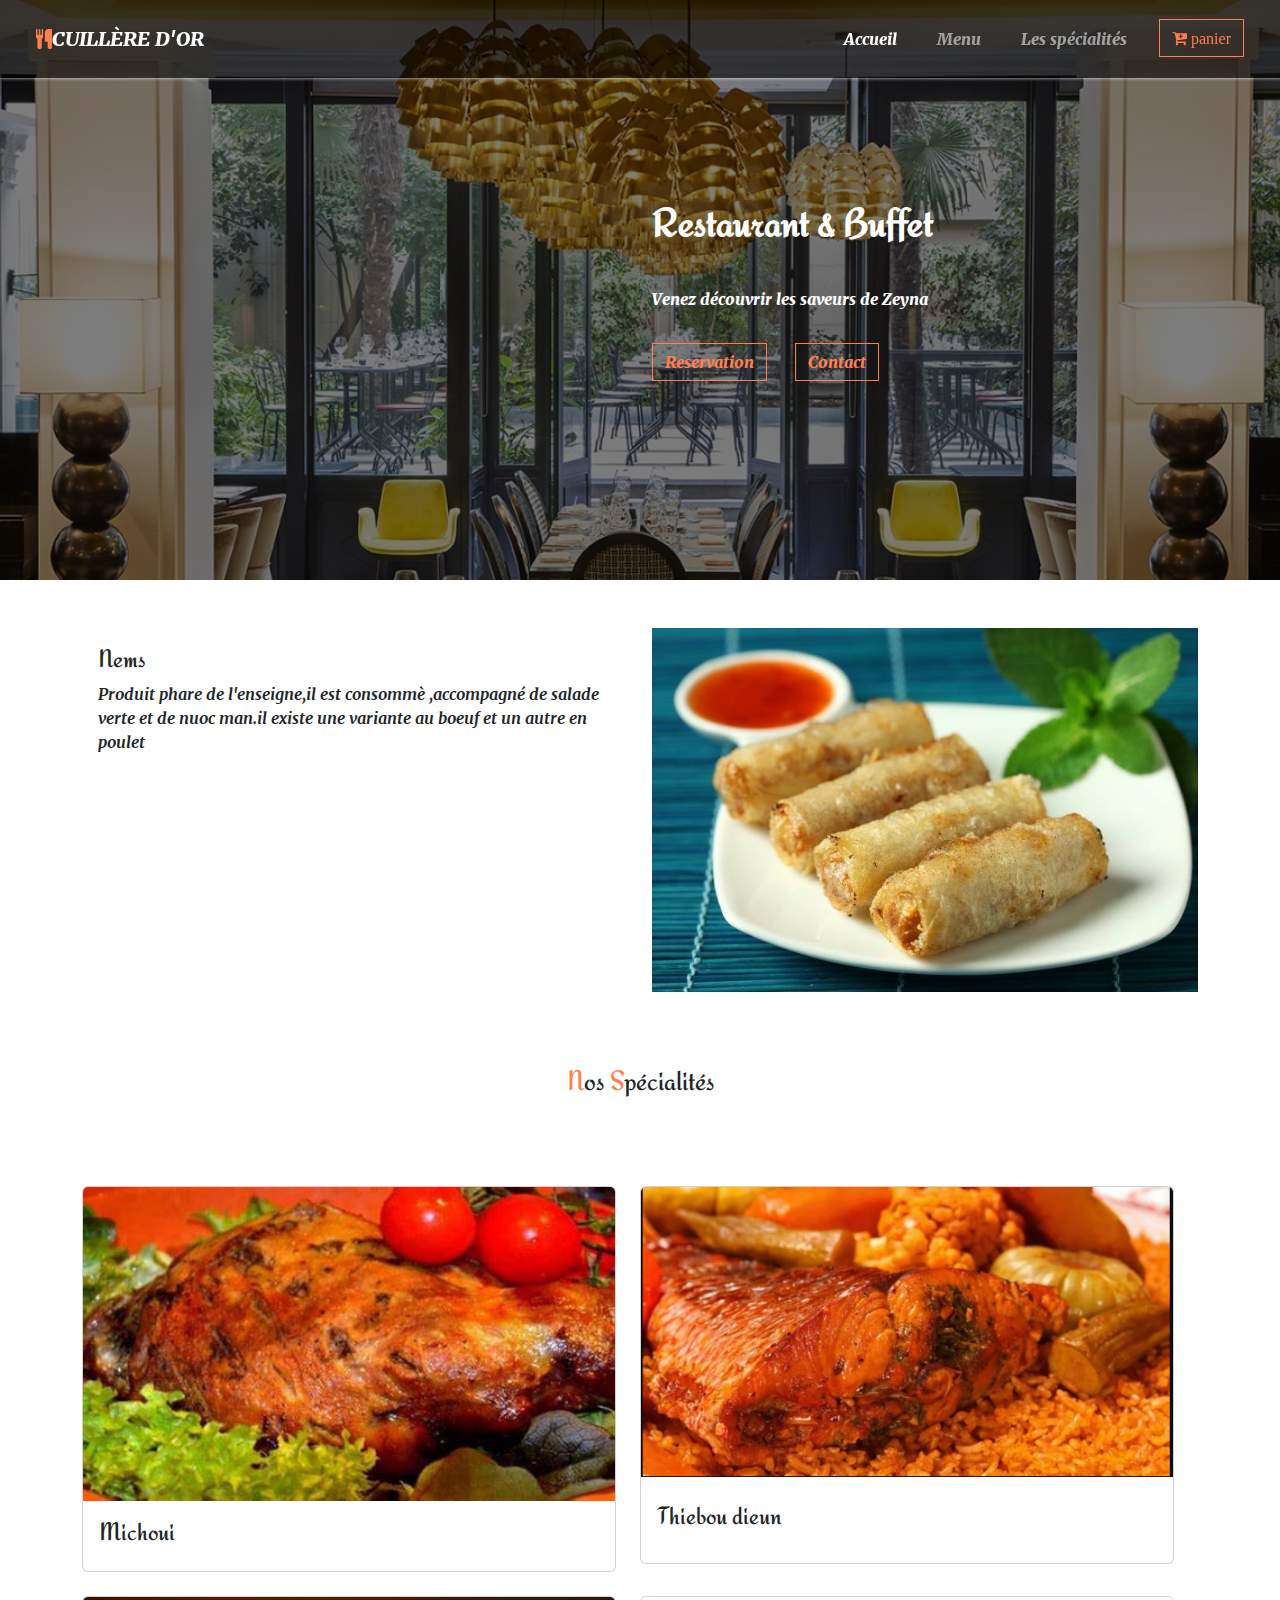
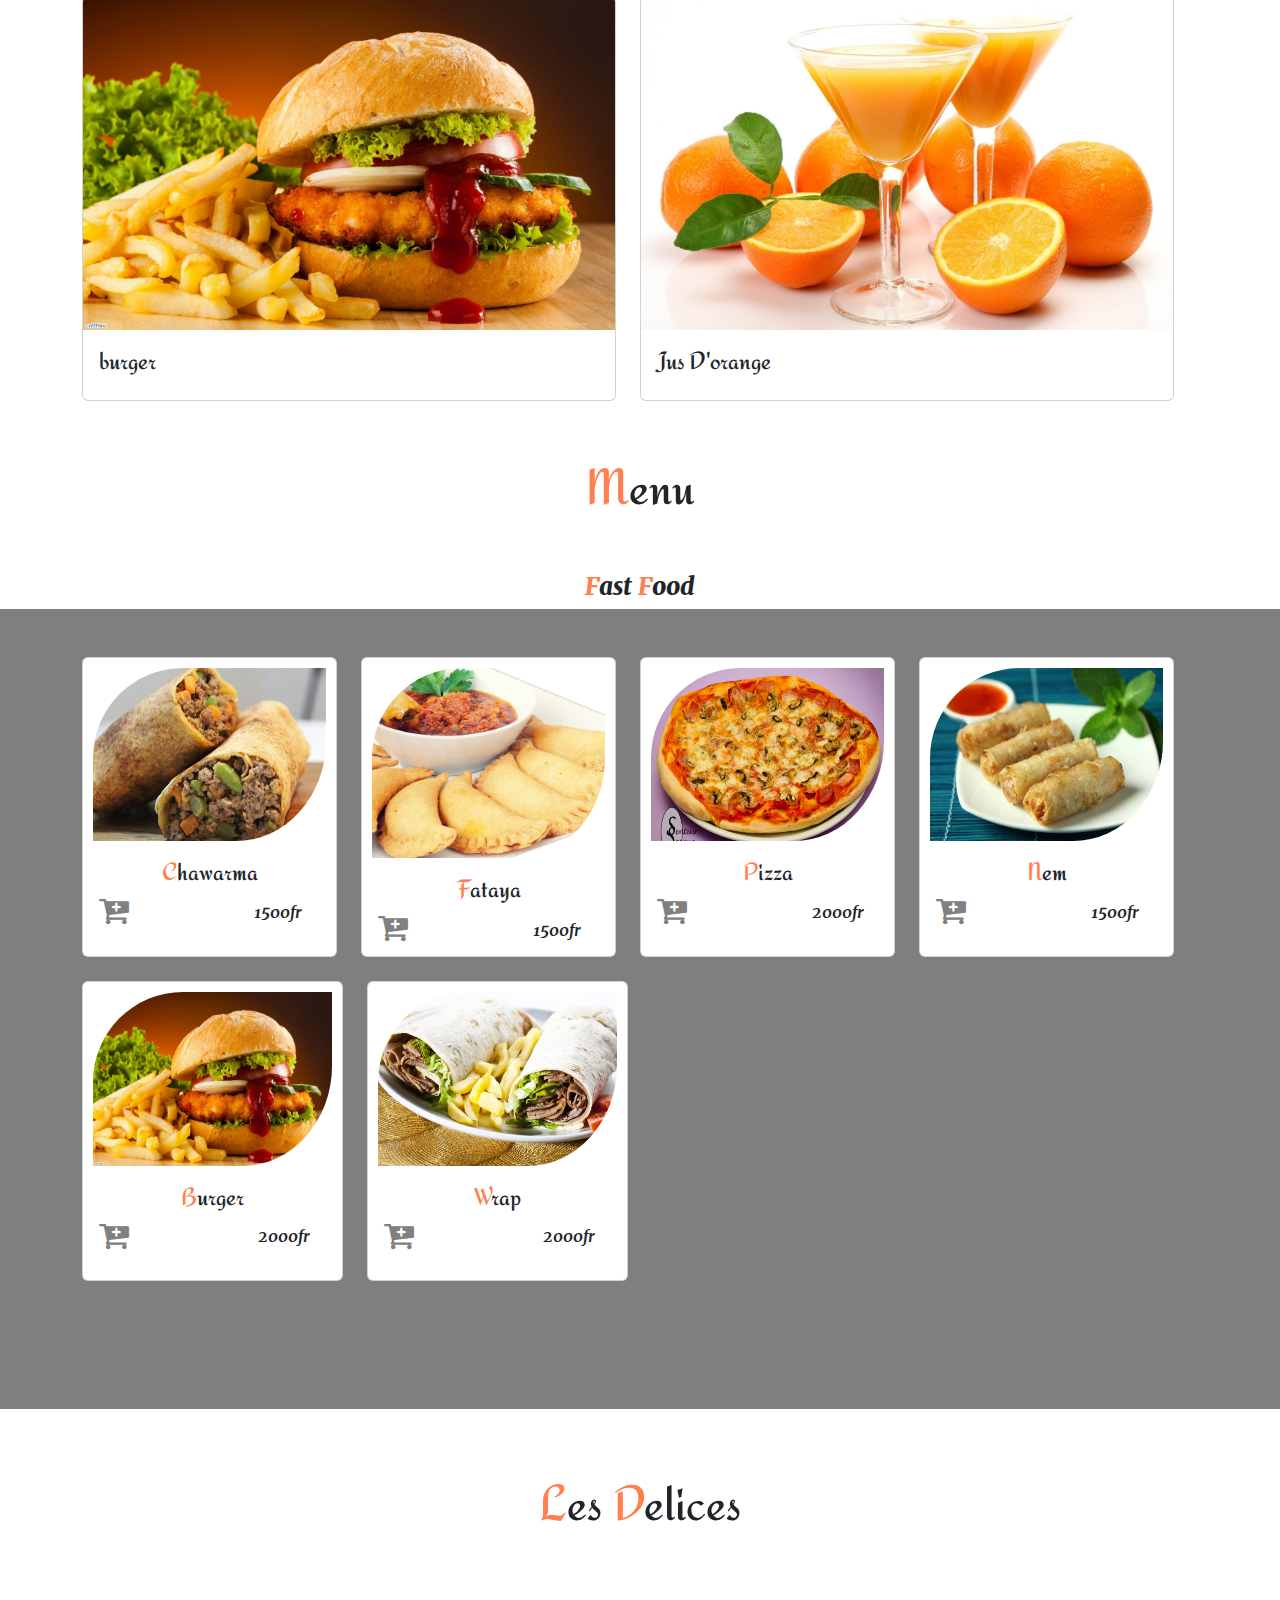
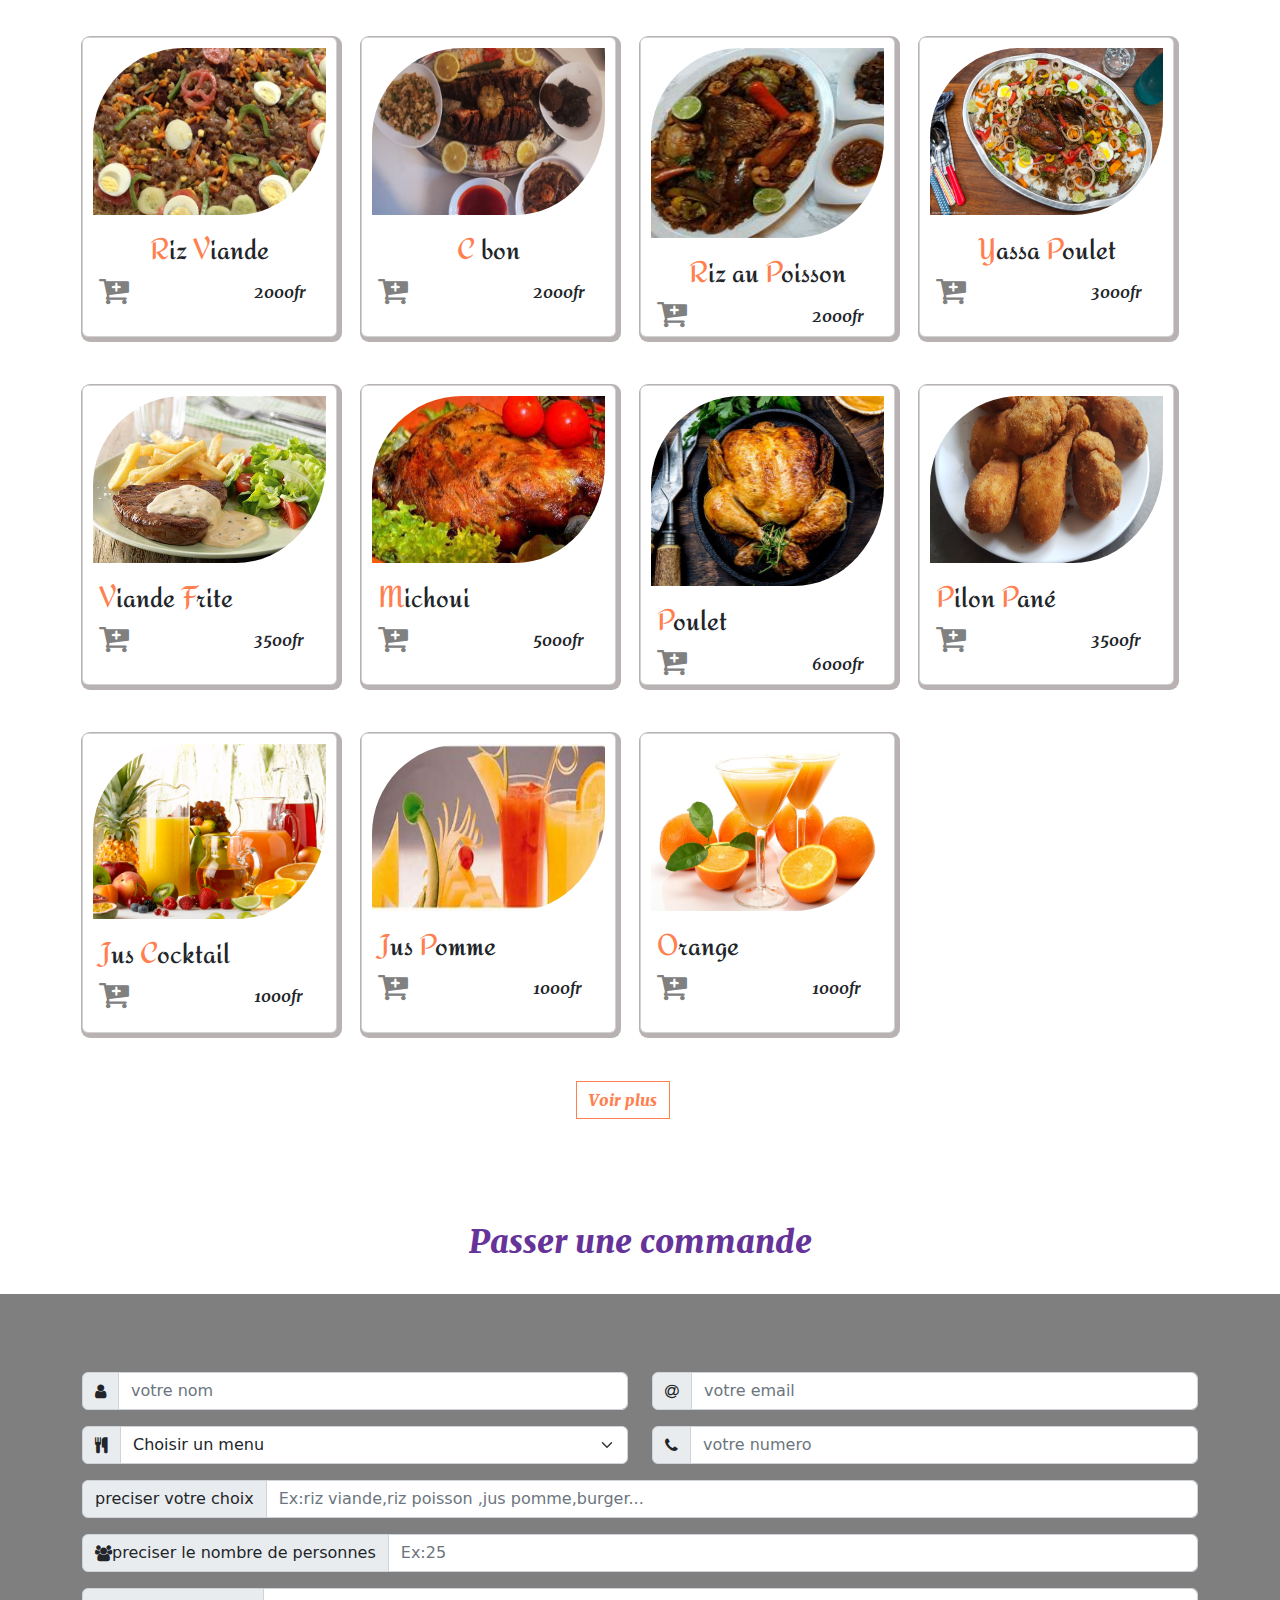
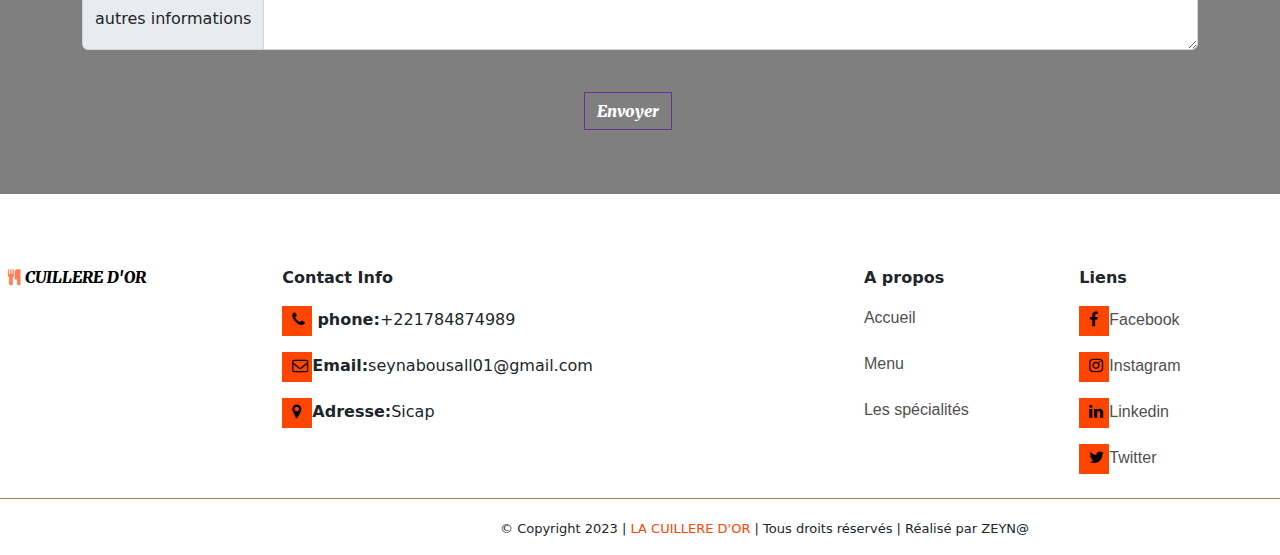
<file: index.html>
<!DOCTYPE html>
<html lang="en">
<head>
    <meta charset="UTF-8">
    <meta http-equiv="X-UA-Compatible" content="IE=edge">
    <meta name="viewport" content="width=device-width, initial-scale=1.0">
    <link rel="stylesheet" href="font-awesome-4.7.0/font-awesome-4.7.0/css/font-awesome.min.css">
    <link rel="stylesheet" href="bootstrap-5.2.0-dist/bootstrap-5.2.0-dist/css/bootstrap.min.css">
    <link rel="stylesheet" href="style.css">
    <title>restaurant</title>
</head>
<body>
    <nav class="ac-navbar  navbar navbar-expand-lg position-fixed navbar-dark w-100">
        <div class="container-fluid">
          <a class="navbar-brand text-uppercase mx-4 fw-bolder  py-3" href="#"><i class="fa fa-cutlery"  id="facuil" aria-hidden="true"></i>Cuillère d'or</a>
          <button class="navbar-toggler" onclick="show()" type="button" data-bs-toggle="collapse" data-bs-target="#navbarSupportedContent" aria-controls="navbarSupportedContent" aria-expanded="false" aria-label="Toggle navigation">
            <span class="navbar-toggler-icon"></span>
          </button>
          <div class="collapse navbar-collapse" id="navbarSupportedContent">
            <ul class="navbar-nav ms-auto mb-2 mb-lg-0">
              <li class="nav-item pe-4">
                <a class="nav-link active"id="nav-link" aria-current="page" href="index.html">Accueil</a>
              </li>
              <li class="nav-item pe-4">
                <a class="nav-link" id="nav-link" href="#men">Menu</a>
              </li>
              <li class="nav-item pe-4">
                <a class="nav-link" id="nav-link" href="#spe">Les spécialités</a>
              </li>
              <li class="nav-item pe-4">
                <a class="btn btnpascom rounded-0" href="#">
                  <i class="fa fa-cart-plus fa-1x">   panier</i></a>
                  
              </li>
            </ul>
             </div>
        </div>
      </nav>
      <section class="section d-flex justify-content-center align-items-center">
        <div class="container my-5  py-5 ">
          <div class="row">
            <div class="col md-6"></div>
            <div class="col md-6">
              <h1 class="py-3">Restaurant & Buffet</h1>
              <p class="py-3">Venez découvrir les saveurs de Zeyna</p>
              <p class="">
                <a href="#formul"><button class="btn btn-com rounded-0 me-4">Reservation</button></a>
                <a href="#contact"><button class="btn btn-res rounded-0 ">Contact</button></a>
              </p>
            </div>
          </div>
        </div>
      
      </section>
      <section class="propos">
        <div class="container">
          <div class="row">
            <div class="card py-5 border-0 rounded-0" >
              <div class="row ">
                <div class="col-md-6">
                  <div class="card-body">
                    <h5 class="card-title">Nems</h5>
                    <p class="card-text">Produit phare de l'enseigne,il est consommè ,accompagné de salade verte et de nuoc man.il existe une variante au boeuf et un autre en poulet</p>
                  
                  </div>
                </div>
                <div class="col-md-6">
                  <img src="image/nems.jpg" class="img-fluid " alt="...">
                </div>
              </div>

          </div>
        </div>
      </section>
      
    <h3 class="h3 py-4 "id ="spe"> <span class="F">N</span>os  <span class="F">S</span>pécialités</h3>
      <section class="menu-2 py-2 ">
      <div class="container">  
        <div class="row">
          <div class="row row-cols-2 row-cols-md-2 g-4 ">
            <div class="col">
              <div class="card ">
                <img src="image/michoui.jpg" class="card-img-top" alt="...">
                <div class="card-body">
                  <h5 class="card-title">Michoui</h5>
            
                </div>
              </div>
            </div>
            <div class="col ">
              <div class="card  " >
                <img src="image/thieb2.jpg " class="card-img-top" alt="...">
                <div class="card-body py-4">
                  <h5 class="card-title">Thiebou dieun</h5>
          
                </div>
              </div>
            </div>
            <div class="col ">
              <div class="card">
                <img src="image/burger.jpg" class="card-img-top" alt="...">
                <div class="card-body">
                  <h5 class="card-title">burger</h5>
                  
                </div>
              </div>
            </div>
            <div class="col ">
              <div class="card ">
                <img src="image/orange.jpg" class="card-img-top" alt="...">
                <div class="card-body">
                  <h5 class="card-title">Jus D'orange</h5>
                 
                </div>
              </div>
            </div>
          </div>
       </div>
      </div>
     </section>
     <h3 class="py-5"  id="men"><span class="F">M</span>enu</h3>
     <h4 class="h4 text-center"><Span class="F">F</Span>ast   <span class="F">F</span>ood</h4>
      <section class="specialite ">
        <div class="container" >
          <div class="row">
          <div class="row row-cols-2 row-cols-md-4 g-4">
            <div class="col">
              <div class="card">
                <img src="image/chawarma.jpg" class="card-img-top" alt="...">
                <div class="card-body">
                  <h5 class="card-title text-center"><span  class="F">C</span>hawarma</h5>
                  <p class="card-text"><i class="fa fa-cart-plus fa-2x"></i></p>
                  <P class="prix">1500fr</P>
                </div>
              </div>
            </div>
            <div class="col">
              <div class="card ">
                <img src="image/fataya.png" class="card-img-top" alt="...">
                <div class="card-body">
                  <h5 class="card-title text-center"><span  class="F">F</span>ataya</h5>
                  <p class="card-text"><i class="fa fa-cart-plus fa-2x"></i></p>
                  <P class="prix">1500fr</P>
                </div>
              </div>
            </div>
            <div class="col">
              <div class="card">
                <img src="image/pizza.jpg" class="card-img-top" alt="...">
                <div class="card-body">
                  <h5 class="card-title text-center"><span  class="F">P</span>izza</h5>
                  <p class="card-text "><i class="fa fa-cart-plus fa-2x"></i></p>
                  <P class="prix">2000fr</P>
                  
                </div>
              </div>
            </div>
            <div class="col">
              <div class="card">
                <img src="image/nems.jpg" class="card-img-top" alt="...">
                <div class="card-body">
                  <h5 class="card-title text-center"><span  class="F">N</span>em</h5>
                  <p class="card-text"><i class="fa fa-cart-plus fa-2x"></i></p>
                  <P class="prix">1500fr</P>
                </div>
              </div>
           </div> 
      </div>
        </div>
        <div class="row row-cols-2 row-cols-md-4 g-4">
          <div class="col py-4">
            <div class="card">
              <img src="image/burger.jpg" class="card-img-top" alt="...">
              <div class="card-body">
                <h5 class="card-title text-center"><span  class="F">B</span>urger</h5>
                <p class="card-text"><i class="fa fa-cart-plus fa-2x"></i></p>
                <P class="prix">2000fr</P>
              </div>
            </div>
          </div>
          <div class="col py-4">
            <div class="card ">
              <img src="image/wrap.jpg" class="card-img-top" alt="...">
              <div class="card-body">
                <h5 class="card-title text-center"><span  class="F">W</span>rap</h5></h5>
                <p class="card-text"><i class="fa fa-cart-plus fa-2x"></i></p>
                <P class="prix">2000fr</P>
              </div>
            </div>
          </div>
         </div>
      </section>
      <h3 class=" del"> <span  class="F">L</span>es<span  class="F"> D</span>elices</h3>
      <section class="delice py-5 ">
        <div class="container">
          <div class="row">
            <div class="row row-cols-2 row-cols-md-4 g-4">
              <div class="col">
                <div class="card">
                  <img src="image/thiebou yap.jpg" class="card-img-top" alt="...">
                  <div class="card-body">
                    <h5 class="card-title text-center"> <span class="F">R</span>iz <span class="F">V</span>iande</h5>
                    <p class="card-text"><i class="fa fa-cart-plus fa-2x"></i></p>
                    <P class="prix">2000fr</P>
                  </div>
                </div>
              </div>
              <div class="col">
                <div class="card">
                  <img src="image/c bon.jpg" class="card-img-top" alt="...">
                  <div class="card-body">
                    <h5 class="card-title text-center"> <span class="F">C </span>bon</h5>
                    <p class="card-text"><i class="fa fa-cart-plus fa-2x"></i></p>
                    <P class="prix">2000fr</P>
                  </div>
                </div>
              </div>
              <div class="col">
                <div class="card">
                  <img src="image/thiebou dieun.jpg" class="card-img-top" alt="...">
                  <div class="card-body">
                    <h5 class="card-title text-center"> <span class="F">R</span>iz au <span class="F">P</span>oisson</h5>
                    <p class="card-text"><i class="fa fa-cart-plus fa-2x"></i></p>
                    <P class="prix">2000fr</P>
                  </div>
                </div>
              </div>
              <div class="col">
                <div class="card">
                  <img src="image/yassa poulet.jpg" class="card-img-top" alt="...">
                  <div class="card-body">
                    <h5 class="card-title text-center"> <SPan class="F">Y</SPan>assa <SPan class="F">P</SPan>oulet</h5>
                    <p class="card-text"><i class="fa fa-cart-plus fa-2x"></i></p>
                    <P class="prix">3000fr</P>
                  </div>
                </div>
              </div>
             </div>
             <div class="row row-cols-2 row-cols-md-4 g-4">
              <div class="col">
                <div class="card">
                  <img src="image/viande frite.jpg" class="card-img-top" alt="...">
                  <div class="card-body">
                    <h5 class="card-title"><SPan class="F">V</SPan>iande <SPan class="F">F</SPan>rite</h5>
                    <p class="card-text"><i class="fa fa-cart-plus fa-2x"></i></p>
                    <P class="prix">3500fr</P>
                  </div>
                </div>
              </div>
              <div class="col">
                <div class="card">
                  <img src="image/michoui.jpg" class="card-img-top" alt="...">
                  <div class="card-body">
                    <h5 class="card-title"><SPan class="F">M</SPan>ichoui </h5>
                    <p class="card-text"><i class="fa fa-cart-plus fa-2x"></i></p>
                    <P class="prix">5000fr</P>
                  </div>
                </div>
              </div>
              <div class="col">
                <div class="card">
                  <img src="image/poulet.jpg" class="card-img-top" alt="...">
                  <div class="card-body">
                    <h5 class="card-title"><SPan class="F">P</SPan>oulet</h5>
                    <p class="card-text"><i class="fa fa-cart-plus fa-2x"></i></p>
                    <P class="prix">6000fr</P>
                  </div>
                </div>
              </div>
              <div class="col">
                <div class="card">
                  <img src="image/pilon pane.jpg" class="card-img-top" alt="...">
                  <div class="card-body">
                    <h5 class="card-title"><SPan class="F">P</SPan>ilon <SPan class="F">P</SPan>ané</h5>
                    <p class="card-text"><i class="fa fa-cart-plus fa-2x"></i></p>
                    <P class="prix">3500fr</P>
                  </div>
                </div>
              </div>
            </div>
             <div class="row row-cols-2 row-cols-md-4 g-4">
              <div class="col">
                <div class="card">
                  <img src="image/cocktail.jpg" class="card-img-top" alt="...">
                  <div class="card-body">
                    <h5 class="card-title"><SPan class="F">J</SPan>us <SPan class="F">C</SPan>ocktail</h5>
                    <p class="card-text"><i class="fa fa-cart-plus fa-2x"></i></p>
                    <P class="prix">1000fr</P>
                  </div>
                </div>
              </div>
              <div class="col">
                <div class="card">
                  <img src="image/juspomme.jpg" class="card-img-top" alt="...">
                  <div class="card-body">
                    <h5 class="card-title"><SPan class="F">J</SPan>us <SPan class="F">P</SPan>omme</h5>
                    <p class="card-text"><i class="fa fa-cart-plus fa-2x"></i></p>
                    <P class="prix">1000fr</P>
                  </div>
                </div>
              </div>
              <div class="col">
                <div class="card">
                  <img src="image/orange.jpg" class="card-img-top" alt="...">
                  <div class="card-body">
                    <h5 class="card-title"><SPan class="F">O</SPan>range</h5>
                    <p class="card-text"><i class="fa fa-cart-plus fa-2x"></i></p>
                    <P class="prix">1000fr</P>
                  </div>
                </div>
              </div>
          </div>
        </div>
        <div class="plus2">
        <div class="row row-cols-2 row-cols-md-4 g-4 pt-5 " id="voirplus">
          <div class="col">
            <div class="card ">
              <img src="image/couscous2.jpg" class="card-img-top " alt="...">
              <div class="card-body">
                <h5 class="card-title"><SPan class="F">C</SPan>ouscous</h5>
                <p class="card-text"><i class="fa fa-cart-plus fa-2x"></i></p>
                <P class="prix">3000fr</P>
              </div>
            </div>
          </div>
          <div class="col">
            <div class="card">
              <img src="image/atieke.jpg" class="card-img-top" alt="...">
              <div class="card-body">
                <h5 class="card-title"><SPan class="F">A</SPan>tieke</h5>
                <p class="card-text"><i class="fa fa-cart-plus fa-2x"></i></p>
                <P class="prix">2500fr</P>
              </div>
            </div>
          </div>
          <div class="col">
            <div class="card">
              <img src="image/domada.jpg" class="card-img-top" alt="...">
              <div class="card-body">
                <h5 class="card-title"><SPan class="F">D</SPan>omada</h5>
                <p class="card-text"><i class="fa fa-cart-plus fa-2x"></i></p>
                <P class="prix">2000fr</P>
              </div>
            </div>
          </div>
        </div>
      </div>
      </section>
      <p><button class="btn btn-voir rounded-0 voir"  onclick="showVoirPLus()" > Voir plus</button></p>
      <h2 class="text-center py-4 " id="formul">Passer une commande</h2>
      <section class=" form">
       <div class="container" >
        <form  action="" class="pt-5"> 
        <div class="row">
            <div class="col-md-6 ">
              <div class="input-group mb-3">
                <span class="input-group-text" id="basic-addon1"><i class="fa fa-user" id="user"></i></span>
                <input type="text" class="form-control" placeholder="votre nom" aria-label="Username" aria-describedby="basic-addon1">
              </div>
              <div class="input-group mb-3">
                <label class="input-group-text" for="inputGroupSelect01"><i class="fa fa-cutlery"   aria-hidden="true"></i></label>
                <select class="form-select" id="inputGroupSelect01">
                  <option selected>Choisir un menu</option>
                  <option value="1">thieb</option>
                  <option value="2">fast-food</option>
                  <option value="3">jus</option>
                </select>
              </div>
              
              
            </div>
            <div class="col-md-6">
              <div class="input-group mb-3">
                <span class="input-group-text" id="basic-addon1"><i class="fa fa-at" ></i></span>
                <input type="email" class="form-control" placeholder="votre email" aria-label="Username" aria-describedby="basic-addon1">
              </div>
           
            <div class="input-group mb-3">
              <span class="input-group-text" id="basic-addon1"><i class="fa fa-phone" aria-hidden="true"></i>
              </span>
              <input type="number" class="form-control" placeholder="votre numero" aria-label="Username" aria-describedby="basic-addon1">
            </div>
           
          </div>
          </div>
          <div class="row">
            <div class="input-group mb-3">
              <span class="input-group-text" id="basic-addon1">preciser votre choix</span>
              <input type="text" class="form-control" placeholder="Ex:riz viande,riz poisson ,jus pomme,burger..." aria-label="Username" aria-describedby="basic-addon1">
            </div>
            <div class="input-group mb-3">
              <span class="input-group-text" id="basic-addon1"><i class="fa fa-users" aria-hidden="true"></i>preciser le nombre de personnes</span>
              <input type="text" class="form-control" placeholder="Ex:25" aria-label="Username" aria-describedby="basic-addon1">
            </div>
            <div class="input-group">
              <span class="input-group-text">autres informations</span>
              <textarea class="form-control" aria-label="With textarea"></textarea>
            </div>
          </div>
          <p class="deco"><button class="btn btn-envoyer rounded-0  "> <a href="index2.html"> Envoyer</a></button></p>
        </form> 
        </div>
      </section>
     <footer >
      <table class="table table-borderless">
    
          <thead>
            <tr>
              
              <th scope="col"><i class="fa fa-cutlery"  id="facuil" aria-hidden="true"> <span class="c"> CUILLERE D'OR</span></i></th>
              <th scope="col" id="contact">Contact Info</th>
              <th scope="col ">A propos</th>
              <th scope="col">Liens</th>
              
              
            </tr>
          </thead>
          <tbody>
            <tr>
              
              <td></td>
              <td><i class="fa fa-phone" aria-hidden="true"></i>
                <strong> phone:</strong>+221784874989</td>
              <td><a href="#">Accueil</a></td>
              <td><a href="#"><i class="fa fa-facebook " aria-hidden="true"></i>Facebook</a> </td>
            </tr>
            <tr>
              
              <td></td>
              <td><i class="fa fa-envelope-o" aria-hidden="true"></i><strong>Email:</strong>seynabousall01@gmail.com</td>
              <td><a href="#men">Menu</a> </td>
              <td><a href="#"><i class="fa fa-instagram" aria-hidden="true"></i>Instagram</a></td>
            </tr>
            
            <tr>
              <td></td>
              <td><i class="fa fa-map-marker" aria-hidden="true"></i><strong>Adresse:</strong>Sicap</td>
              <td> <a href="#spe"> Les spécialités</a></td>
              <td><a href="#"><i class="fa fa-linkedin" aria-hidden="true"></i>Linkedin</a></td>
            </tr>
            <tr>
              <td></td>
              <td></td>
              <td></td>
              <td> <a href="#"><i class="fa fa-twitter" aria-hidden="true"></i>Twitter</a></td>
            </tr>
          </tbody> 
        </table>
      <p >© Copyright 2023   |  <span class="cuil">LA CUILLERE D'OR</span>    |   Tous droits réservés   |   Réalisé par ZEYN@</p>
     </footer>
     <script src="main.js"></script>
</body>
</html>
</file>
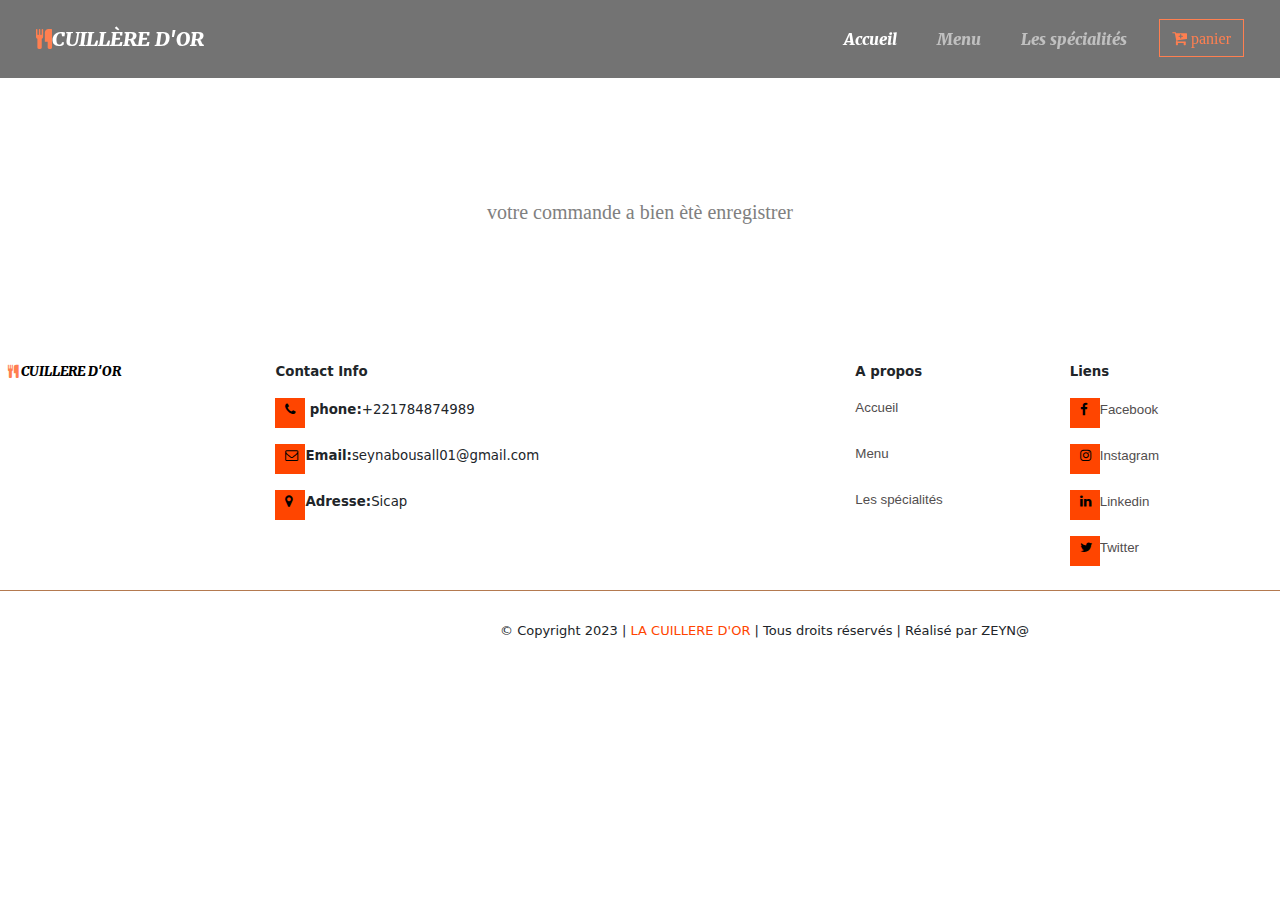
<file: index2.html>
<!DOCTYPE html>
<html lang="en">
<head>
    <meta charset="UTF-8">
    <meta http-equiv="X-UA-Compatible" content="IE=edge">
    <meta name="viewport" content="width=device-width, initial-scale=1.0">
    <link rel="stylesheet" href="font-awesome-4.7.0/font-awesome-4.7.0/css/font-awesome.min.css">
    <link rel="stylesheet" href="bootstrap-5.2.0-dist/bootstrap-5.2.0-dist/css/bootstrap.min.css">
    <link rel="stylesheet" href="style2.css">
    <title>restaurant</title>
</head>
<body>
    <nav class="ac-navbar  navbar navbar-expand-lg position-fixed navbar-dark w-100">
        <div class="container-fluid">
          <a class="navbar-brand text-uppercase mx-4 fw-bolder  py-3" href="#"><i class="fa fa-cutlery"  id="facuil" aria-hidden="true"></i>Cuillère d'or</a>
          <button class="navbar-toggler" onclick="show()" type="button" data-bs-toggle="collapse" data-bs-target="#navbarSupportedContent" aria-controls="navbarSupportedContent" aria-expanded="false" aria-label="Toggle navigation">
            <span class="navbar-toggler-icon"></span>
          </button>
          <div class="collapse navbar-collapse" id="navbarSupportedContent">
            <ul class="navbar-nav ms-auto mb-2 mb-lg-0">
              <li class="nav-item pe-4">
                <a class="nav-link active"id="nav-link" aria-current="page" href="index.html">Accueil</a>
              </li>
              <li class="nav-item pe-4">
                <a class="nav-link" id="nav-link" href="#men">Menu</a>
              </li>
              <li class="nav-item pe-4">
                <a class="nav-link" id="nav-link" href="#spe">Les spécialités</a>
              </li>
              <li class="nav-item pe-4">
                <a class="btn btnpascom rounded-0" href="#formul">
                  <i class="fa fa-cart-plus fa-1x">   panier</i></a>
              </li>
            </ul>
             </div>
        </div>
      </nav>
     <section class="bien">
<h1>votre commande a bien ètè enregistrer</h1>
     </section>
     <footer >
        <table class="table table-borderless">
      
            <thead>
              <tr>
                
                <th scope="col"><i class="fa fa-cutlery"  id="facuil" aria-hidden="true"> <span class="c"> CUILLERE D'OR</span></i></th>
                <th scope="col" id="contact">Contact Info</th>
                <th scope="col ">A propos</th>
                <th scope="col">Liens</th>
                
                
              </tr>
            </thead>
            <tbody>
              <tr>
                
                <td></td>
                <td><i class="fa fa-phone" aria-hidden="true"></i>
                  <strong> phone:</strong>+221784874989</td>
                <td><a href="index.html">Accueil</a></td>
                <td><a href="#"><i class="fa fa-facebook " aria-hidden="true"></i>Facebook</a> </td>
              </tr>
              <tr>
                
                <td></td>
                <td><i class="fa fa-envelope-o" aria-hidden="true"></i><strong>Email:</strong>seynabousall01@gmail.com</td>
                <td><a href="index.html">Menu</a> </td>
                <td><a href="#"><i class="fa fa-instagram" aria-hidden="true"></i>Instagram</a></td>
              </tr>
              
              <tr>
                <td></td>
                <td><i class="fa fa-map-marker" aria-hidden="true"></i><strong>Adresse:</strong>Sicap</td>
                <td> <a href="index.html"> Les spécialités</a></td>
                <td><a href="#"><i class="fa fa-linkedin" aria-hidden="true"></i>Linkedin</a></td>
              </tr>
              <tr>
                <td></td>
                <td></td>
                <td></td>
                <td> <a href="#"><i class="fa fa-twitter" aria-hidden="true"></i>Twitter</a></td>
              </tr>
            </tbody> 
          </table>
        <p >© Copyright 2023   |  <span class="cuil">LA CUILLERE D'OR</span>    |   Tous droits réservés   |   Réalisé par ZEYN@</p>
       </footer>
       <script src="main.js"></script>
  </body>
</html>
</file>
<file: style.css>
@font-face {
    font-family: Redressed;
    src: url("./Redressed/Redressed-Regular.ttf");
}
@font-face {
    font-family:Merriweather ;
    src: url("./Merriweather/Merriweather-BlackItalic.ttf");
}
@font-face {
    font-family:Merriweatherbold ;
    src: url("./Merriweather/Merriweather-BoldItalic.ttf");
}
body{
    margin: 0px;
}

.ac-navbar{
    background-color:rgba(0, 0,0 ,0.55) ;
    font-family:"Merriweather";
    box-shadow: 1px 1px 3px rgba(255, 255,255, 0.54);
    z-index: 1000;
}
.ac-navbar .nav-link{
    border-bottom: 1px solid transparent;
    transition: padding-bottom .4s ease-in-out , border-color .3s ease;
}
.ac-navbar .nav-link:hover{
padding-bottom: 20px;
border-bottom-color: coral;
}
#facuil{
    color:coral;
}
.btn{
    color:coral;
    border-color:coral;
    transition: 0.5s;

}
.btn:hover,
.btn:active{
    color:#fff;
    background-color: coral;
}
.btn-res{
    font-family: "Merriweather";
}
.btn-com ,
.btn-voir,
.btn-envoyer{
    font-family: "Merriweather";
}
.section{
    background: linear-gradient(rgba(0,0,0,0.5) ,rgba(0,0,0,0.5)),url('./image/resto\ chic.jpg') center center no-repeat 
    fixed;
    height: 580px;
    background-size: cover;
}
.section h1{
    color: #fff;
    font-family: "Redressed";
    font-weight: bold;
}
.section p{
    color: #fff;
    font-family: "Merriweather";
    font-size: 1rem;
}
 h3{
    font-family: "Merriweatherbold";
    text-align: center;
    
}
.specialite,
.form{
    background: linear-gradient(rgba(0,0,0,0.5) ,rgba(0,0,0,0.5)),url('./image/Resto3.jpg') center center no-repeat 
    fixed;
    height: 800px;
    background-size: cover;
    padding-bottom: 20px;
}
.form{
    height: 500px;
    padding-top: 30px;
}
.h4{
    font-family:"Merriweather" ;
}
.F{
    color: coral;
}
.specialite .card{
    height: 300px;
    cursor: pointer;
}
.specialite img{
    height: 200px;
    padding: 10px 10px 0px 10px;
    border-radius:100px 10px ;
    cursor: pointer;
}
.propos .card-body{
    font-family: "Merriweatherbold";
    font-size: 1rem;
}
.delice .card{
    height: 300px;
    box-shadow: 2px 2px 0px 3px #49393963;
    cursor: pointer;
}
.delice img{
    height: 200px;
    padding: 10px 10px 0px 10px;
    border-radius:100px 10px ;
    cursor: pointer;
}
.propos .card-body{
    font-family: "Merriweatherbold";
    font-size: 1rem;
}
h3{
    font-family: "redressed";
    font-size: 50px;
}
.delice h5{
    font-family: "redressed";
    font-size: 30px;
}
h5{
    font-family: "redressed";
    font-size: 25px;
}
.delice{
    padding-top: -10px;
}
.delice i{
    color:gray;
}

    .specialite i{

    color: gray;

    
}
.specialite i:hover{
    background-color: rgb(94, 55, 42);
    padding:5px 5px 5px 5px;
color: white;
}
.delice i:hover{
    background-color: rgb(94, 55, 42);
    padding:5px 5px 5px 5px;
color: white;
}

.btn-voir{
    margin-left: 45%;
    margin-bottom: 5%;
}
h2{
    font-family: "merriweather";
    color: rebeccapurple;
}
.btn-envoyer{
    margin-left: 45%;
    margin-top: 2%;
}
.btn-envoyer{
    color: white;
    border-color:rebeccapurple;
    transition: 0.5s;

}
.btn-envoyer:hover,
.btn-envoyer:active{
    color:#fff;
    background-color: rebeccapurple;
}
.deco{
    margin-top: 20px;
}
.deco a{
    text-decoration: none;
    color: white;
  border-color:rebeccapurple;
    transition: 0.5s;


}
.deco a:hover{
    color: #fff;
    background-color:rebeccapurple ;
}
footer {
    margin-top: 5%;
    }
footer table{
    margin-left: 0%;
    

}
.c{
    color: black;
    font-family: "merriweather";
}
footer td a{
    text-decoration: none;
    color: rgb(82, 78, 78);

    font-family: Arial, Helvetica, sans-serif;
}
footer td a:hover{
    color:coral;
}


footer p{
    border-top: 1px solid  rgb(180, 122, 80);
    width: 100%;
    height: 40px;
  padding: 20px 0px 20px 500px;
  font-size: small;
}
footer td i{
    color:black;
    background-color: orangered;
    height: 30px;
    width: 30px;
    padding-left: 10px;
    padding-top: 5px;
}
.prix{
    font-family: "merriweatherbold";
    margin-left: 70%;
    margin-top:-20%;
}
.del{
    padding-top: 5%;
}
.cuil{
    color:orangered
}
@media (max-width:991px) {
    .section {
        
        height: 800px;
    
    }
    .collapse:not(.show) {
        display: none;
    }
    .collapse1:not(.show) {
        display: block;
    }
    .navbar-collapse {
        flex-basis: 100%;
        flex-grow: 1;
        align-items: center;
    }
    .btn-res {
        
        margin-top: 20px;
    }
    .specialite{
        
        height: 1000px;
    
    }
     .form {
        height: 600px;
     }
    .prix {
        
        margin-top: -25%;
        margin-left: 50%;
    }
    footer table {
        font-size: smaller;
        margin-left: 0%;
    }
    footer p {
    
        padding: 20px 0px 20px 100px;
        font-size: 12px;
    }
}
.plus2  {
display: none;
}
.plus3 {
    display: block;
}
.panier{
margin-right: 15px;

background-color: rgb(121, 117, 117);
height: 400px;
width: 300px;
border-radius: 10px;

}
.catpanier{
   
    display: flex;
}
.panier img{
    margin-left: 10px;
    margin-top: 50px;
    border-radius: 10px;
}
.panier h1{
font-family: "merriweather";
font-size: smaller;
margin: 60px 0px 0px 10px;
}
.panier p{
    font-family: "merriweather";
    font-size: smaller;
    margin: 0px 0px 0px 10px;
    }
    .panier .deleteburger{
        color: red;
        margin: 10px 0px 0px 80px;
        font-size:20px;
    }
</file>
<file: style2.css>
font-face {
    font-family: Redressed;
    src: url("./Redressed/Redressed-Regular.ttf");
}
@font-face {
    font-family:Merriweather ;
    src: url("./Merriweather/Merriweather-BlackItalic.ttf");
}
@font-face {
    font-family:Merriweatherbold ;
    src: url("./Merriweather/Merriweather-BoldItalic.ttf");
}
body{
    margin: 0px;
}

.ac-navbar{
    background-color:rgba(0, 0,0 ,0.55) ;
    font-family:"Merriweather";
    box-shadow: 1px 1px 3px rgba(255, 255,255, 0.54);
    z-index: 1000;
}
.ac-navbar .nav-link{
    border-bottom: 1px solid transparent;
    transition: padding-bottom .4s ease-in-out , border-color .3s ease;
}
.ac-navbar .nav-link:hover{
padding-bottom: 20px;
border-bottom-color: coral;
}
#facuil{
    color:coral;
}
.btn{
    color:coral;
    border-color:coral;
    transition: 0.5s;

}
.btn:hover,
.btn:active{
    color:#fff;
    background-color: coral;
}

footer {
    margin-top: 7%;
    font-size: smaller;
    }
footer table{
    margin-left: 0%;
    

}
.c{
    color: black;
    font-family: "merriweather";
}
footer td a{
    text-decoration: none;
    color: rgb(82, 78, 78);

    font-family: Arial, Helvetica, sans-serif;
}
footer td a:hover{
    color:coral;
}

.cuil{
    color:orangered
} 
footer p{
    border-top: 1px solid  rgb(180, 122, 80);
    width: 100%;
    height: 40px;
  padding: 30px 0px 0px 500px;
  font-size: small;
}
footer td i{
    color:black;
    background-color: orangered;
    height: 30px;
    width: 30px;
    padding-left: 10px;
    padding-top: 5px;
}
.bien { 
    display: flex;
    justify-content: center;
}
.bien h1{
font-family: "Redressed";
font-size:20px ;
margin-top: 200px;
margin-bottom: 40px;
color: gray;
}
</file>
